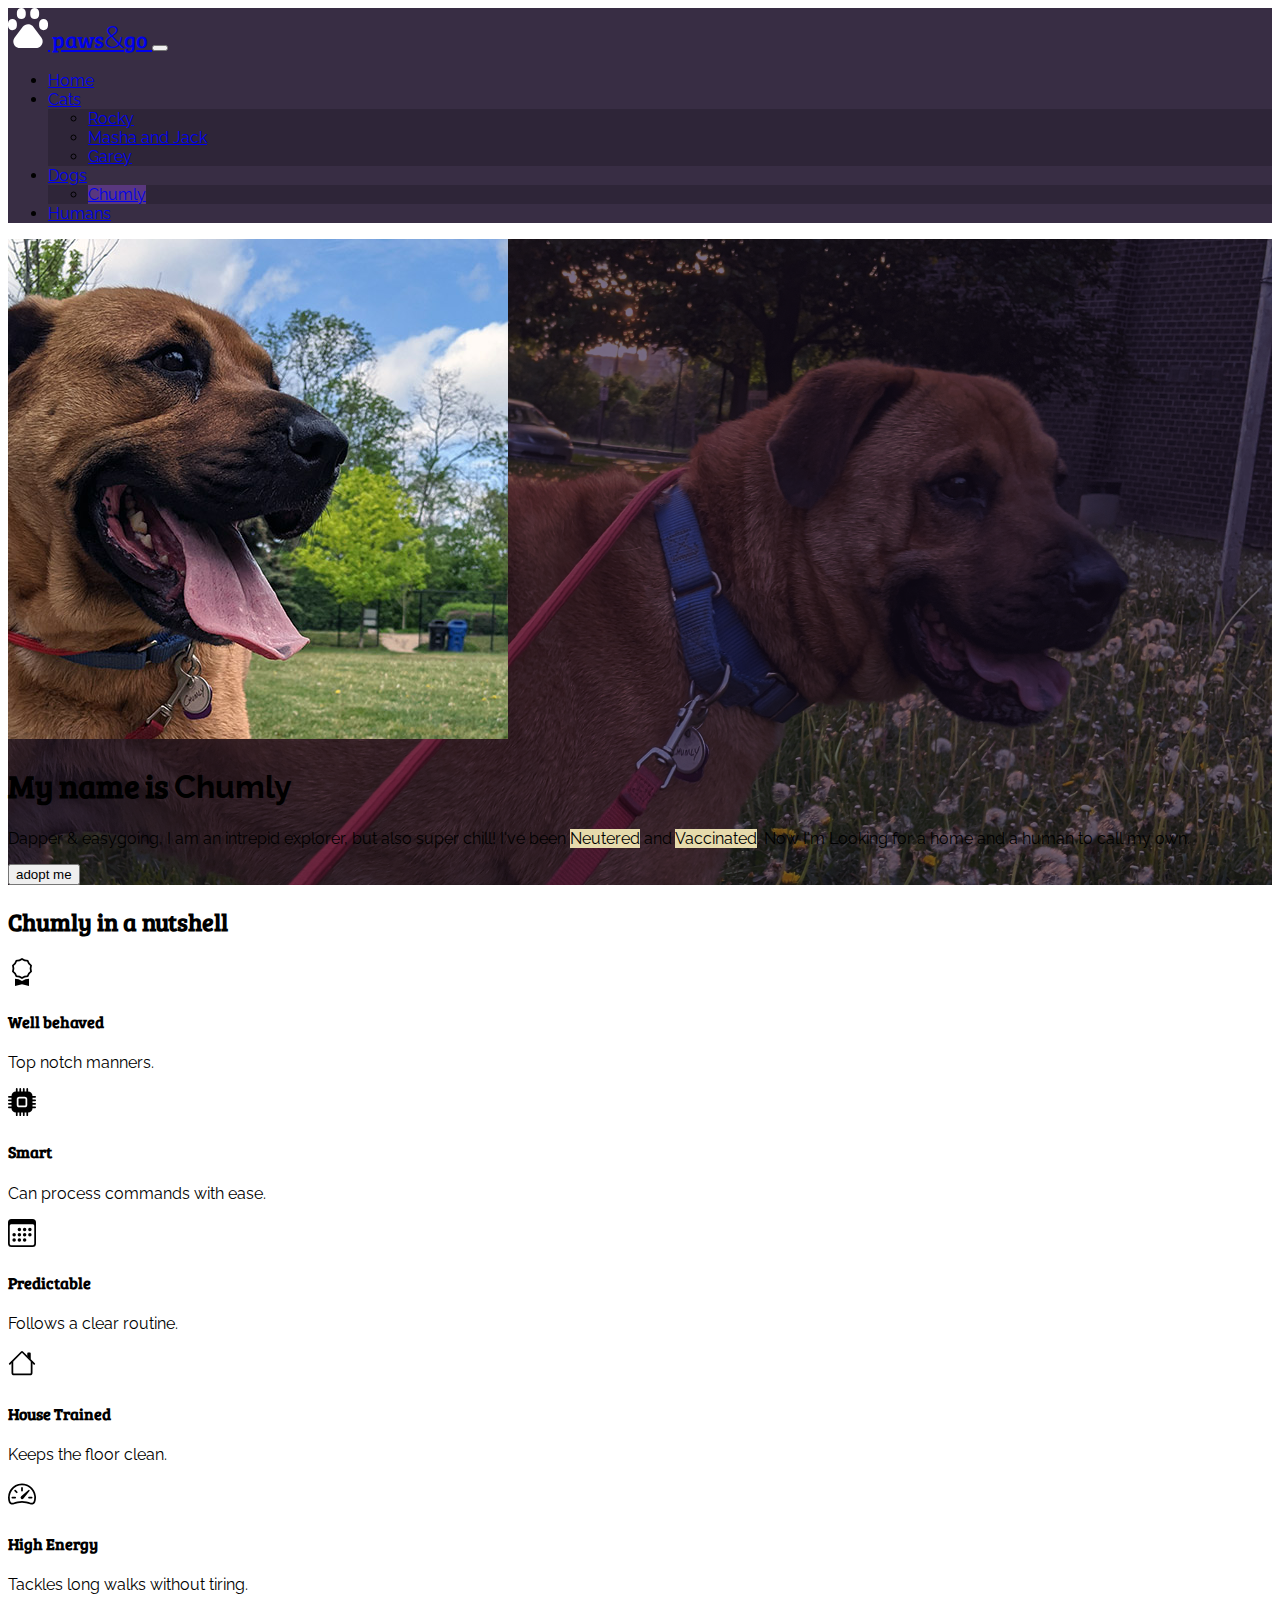
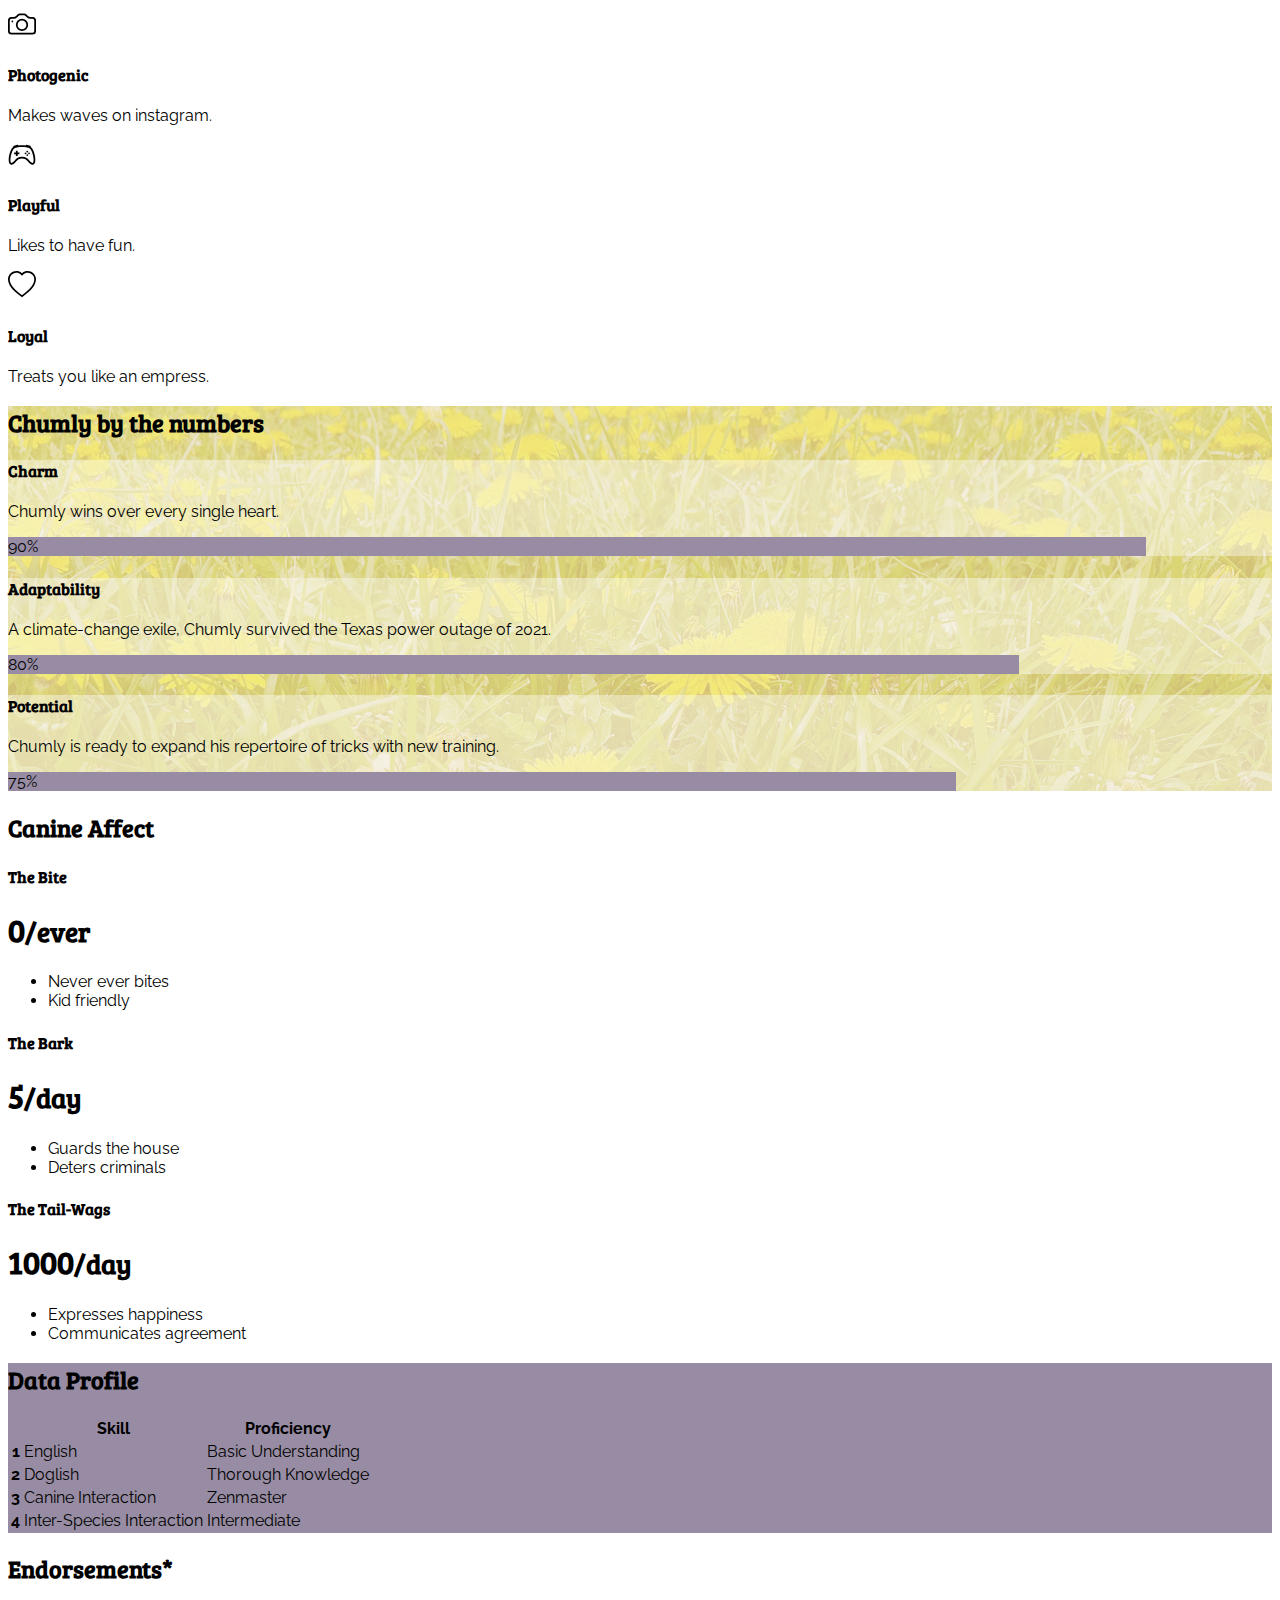
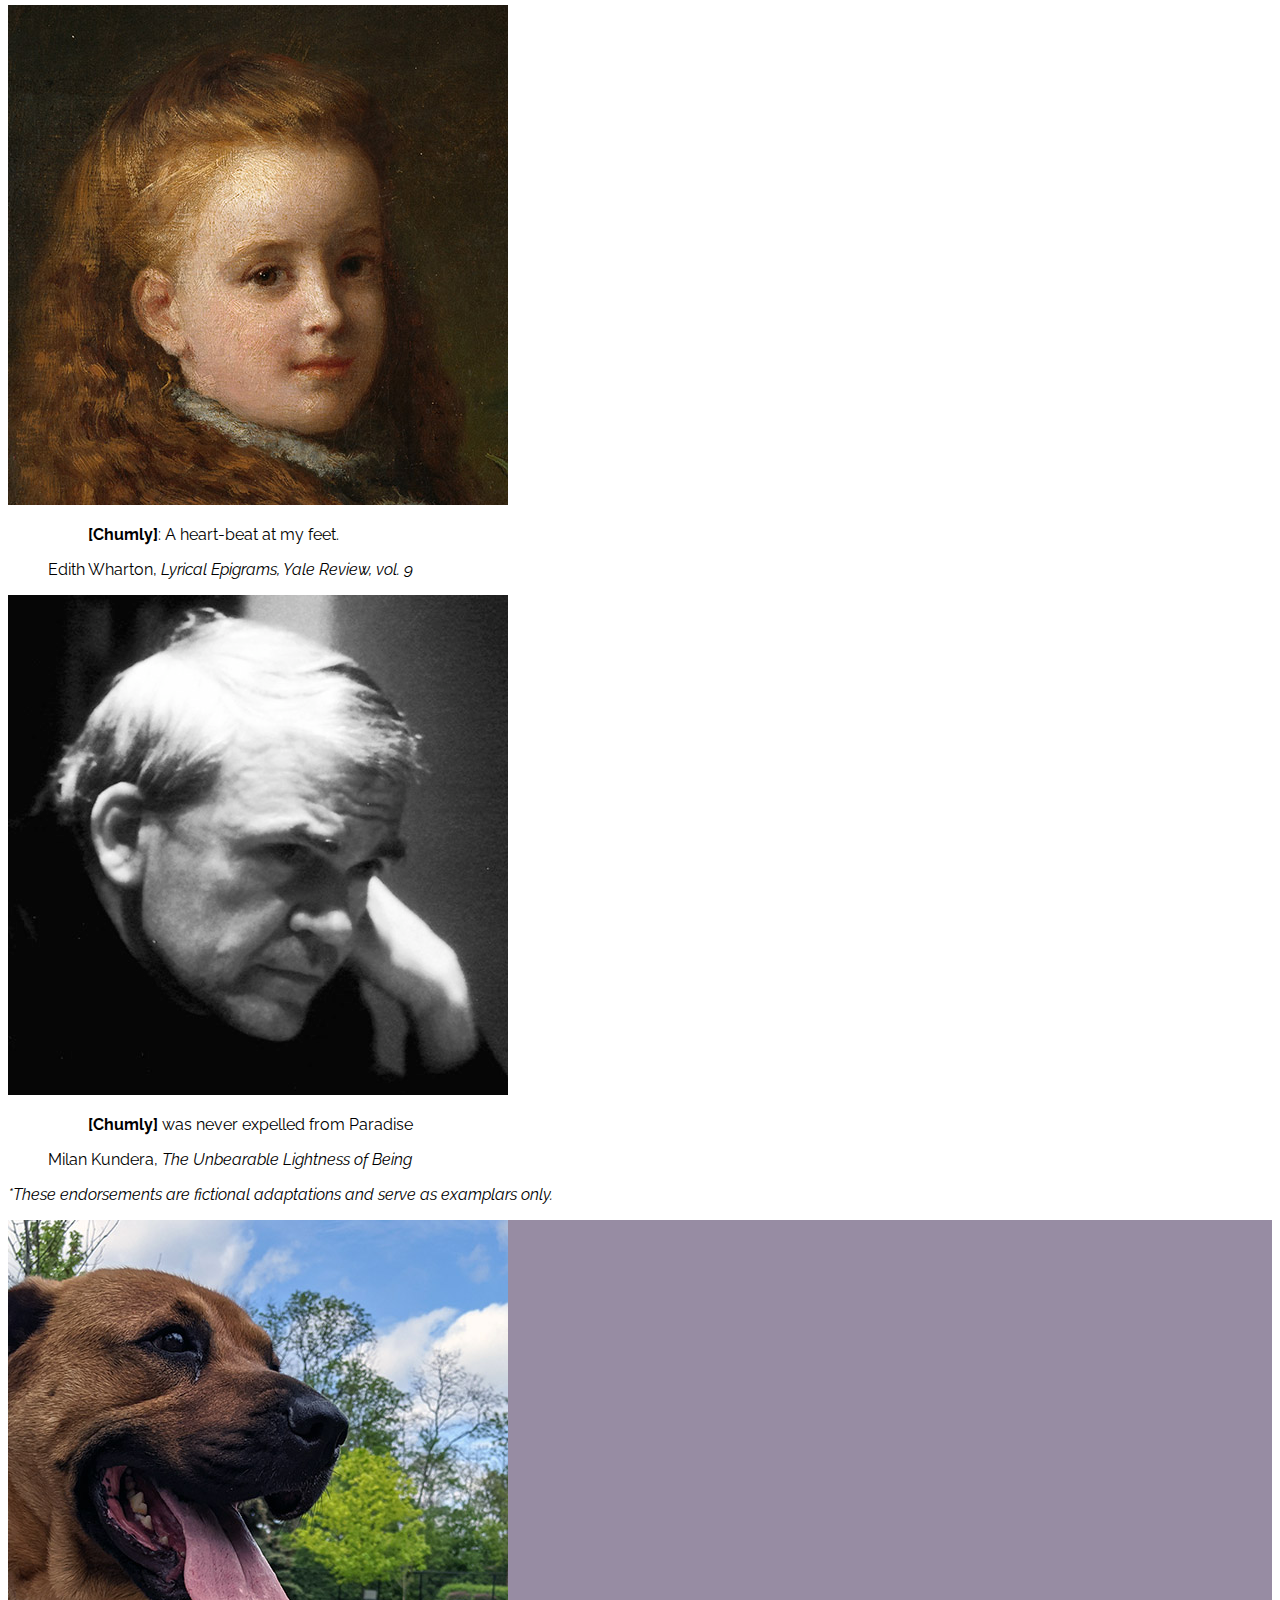
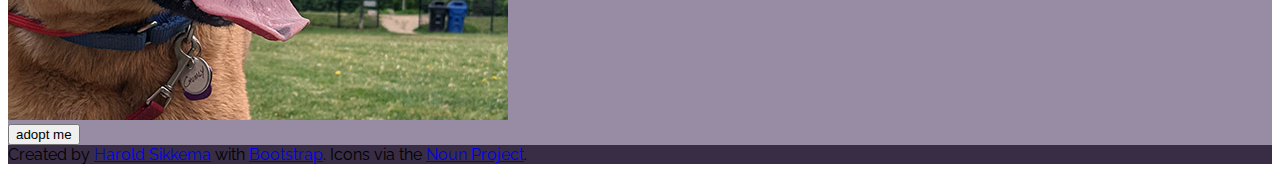
<file: chumly.html>
<!doctype html>
<html lang="en" class="h-100">
  <head>
    <!-- Required meta tags -->
    <meta charset="utf-8">
    <meta name="viewport" content="width=device-width, initial-scale=1">

    <!-- Bootstrap CSS -->
    <link href="https://cdn.jsdelivr.net/npm/bootstrap@5.0.1/dist/css/bootstrap.min.css" rel="stylesheet" integrity="sha384-+0n0xVW2eSR5OomGNYDnhzAbDsOXxcvSN1TPprVMTNDbiYZCxYbOOl7+AMvyTG2x" crossorigin="anonymous">

    <title>paws&amp;go - Chumly</title>

    <!-- Google Fonts -->
    <link rel="preconnect" href="https://fonts.gstatic.com">
    <link href="https://fonts.googleapis.com/css2?family=Bree+Serif&family=Raleway:wght@300;400&display=swap" rel="stylesheet">

    <!-- Custom Styles and Overrides -->
    <link href="css/styles.css" rel="stylesheet">

    <!-- Favicon - See also: https://developer.mozilla.org/en-US/docs/Learn/HTML/Introduction_to_HTML/The_head_metadata_in_HTML#adding_custom_icons_to_your_site -->
    <link rel="shortcut icon" href="img/paw.png" type="image/x-icon">

  </head>
  <body class="bg-light d-flex flex-column h-100"  id="chumly">
    
  <!-- Bootstrap Nav Bar here -->
  <!-- https://getbootstrap.com/docs/5.0/components/navbar/ -->
  <nav class="navbar navbar-expand-md navbar-dark bg-dark">
    <div class="container">
      <a id="wordmark" class="navbar-brand" href="index.html">
        <!--Created by jenya from the Noun Project-->
        <!--https://thenounproject.com/search/?q=pets&i=1307711-->
        <svg class="me-3 d-inline-block align-top" xmlns="http://www.w3.org/2000/svg" width="40" viewBox="0 0 100 100">
          <path class="st0" d="M63.1,47l20.2,26.5c5.5,7.3,4.1,17.6-3.1,23.1c-2.9,2.2-6.4,3.4-10,3.4H29.8c-9.1,0-16.5-7.4-16.5-16.5
c0-3.6,1.2-7.1,3.4-10L36.9,47c5.5-7.3,15.9-8.7,23.1-3.1C61.2,44.7,62.2,45.8,63.1,47L63.1,47z M33.3,0c6.1,0,11.1,5,11.1,11.1v5.6
c0,6.1-5,11.1-11.1,11.1s-11.1-5-11.1-11.1v-5.6C22.2,5,27.2,0,33.3,0z M11.1,27.8c6.1,0,11.1,5,11.1,11.1v5.6
c0,6.1-5,11.1-11.1,11.1S0,50.6,0,44.4v-5.6C0,32.8,5,27.8,11.1,27.8z M66.7,0c6.1,0,11.1,5,11.1,11.1v5.6c0,6.1-5,11.1-11.1,11.1
s-11.1-5-11.1-11.1v-5.6C55.6,5,60.5,0,66.7,0z M88.9,27.8c6.1,0,11.1,5,11.1,11.1v5.6c0,6.1-5,11.1-11.1,11.1
c-6.1,0-11.1-5-11.1-11.1v-5.6C77.8,32.8,82.8,27.8,88.9,27.8z"></path>
        </svg>
        paws<span>&amp;</span>go
      </a>
      <button class="navbar-toggler" type="button" data-bs-toggle="collapse" data-bs-target="#navbarNavDropdown" aria-controls="navbarNavDropdown" aria-expanded="false" aria-label="Toggle navigation">
        <span class="navbar-toggler-icon"></span>
      </button>
      <div class="collapse navbar-collapse" id="navbarNavDropdown">
        <ul class="navbar-nav ms-auto">
          <li class="nav-item">
            <a class="nav-link" href="index.html">Home</a>
          </li>
  
          <li class="nav-item dropdown">
            <a class="nav-link dropdown-toggle" href="#" id="navbarDropdownMenuLinkCats" role="button" data-bs-toggle="dropdown" aria-expanded="false">
              Cats
            </a>
            <ul class="dropdown-menu dropdown-menu-dark" aria-labelledby="navbarDropdownMenuLinkCats">
              <li><a class="dropdown-item" href="rocky.html">Rocky</a></li>
              <li><a class="dropdown-item" href="friends.html">Masha and Jack</a></li>
              <li><a class="dropdown-item" href="garey.html">Garey</a></li>
            </ul>
          </li>
          <li class="nav-item dropdown">
            <a class="nav-link dropdown-toggle active" href="#" id="navbarDropdownMenuLinkDogs" role="button" data-bs-toggle="dropdown" aria-expanded="false">
              Dogs
            </a>
            <ul class="dropdown-menu dropdown-menu-dark" aria-labelledby="navbarDropdownMenuLinkCats">
              <li><a class="dropdown-item active" aria-current="page" href="chumly.html">Chumly</a></li> 
            </ul>
          </li>
          <li class="nav-item">
            <a class="nav-link" href="humans.html">Humans</a>
          </li>
        </ul>
      </div>
    </div>
  </nav>

  <!-- Insert Bootstrap Jumbotron here -->
  <!-- https://getbootstrap.com/docs/5.0/examples/jumbotron/ -->
  <div id="hero" class="p-5 mb-4 bg-dark text-light">
    <div class="container py-5">
      <div class ="row">
        <div class="col-6 col-md-3 col-lg-2">
          <img class="rounded-circle w-100" src="img/chumly-square.jpg" alt="Chumly">
        </div>
        <div class="col-12 col-md-9 col-lg-10">
          <h1 class="display-1"> My name is <span class="badge bg-warning">Chumly</span></h1>
          <p class="col-md-8 fs-4">Dapper & easygoing, I am an intrepid explorer, but also super chill! I've been <span class="badge bg-info text-dark">Neutered</span> and <span class="badge bg-info text-dark">Vaccinated</span>. Now I'm Looking for a home and a human to call my own.</p>
          <form action="humans.html">
            <button type="submit" class="btn btn-secondary btn-lg" type="button">adopt me</button>
          </form>
        </div>
      </div>
    </div>
  </div>

<!-- Icon Grid: Chumly in a nutshell -->
<!-- https://getbootstrap.com/docs/5.0/examples/features/#icon-grid-->
  <section class="container px-4 py-5" id="icon-grid">
    <h2 class="pb-2">Chumly in a nutshell</h2>
    <div class="row row-cols-1 row-cols-sm-2 row-cols-md-3 row-cols-lg-4 g-4 py-5">
      <div class="col d-flex align-items-start">
        <svg class="bi text-muted flex-shrink-0 me-3" width="1.75em" height="1.75em"><use xlink:href="img/bootstrap-icons.svg#award"></use></svg>
        <div>
          <h4 class="fw-bold mb-0">Well behaved</h4>
          <p>Top notch manners.</p>
        </div>
      </div>
      <div class="col d-flex align-items-start">
        <svg class="bi text-muted flex-shrink-0 me-3" width="1.75em" height="1.75em"><use xlink:href="img/bootstrap-icons.svg#cpu-fill"></use></svg>
        <div>
          <h4 class="fw-bold mb-0">Smart</h4>
        <p>Can process commands with ease.</p>
        </div>
      </div>
      <div class="col d-flex align-items-start">
        <svg class="bi text-muted flex-shrink-0 me-3" width="1.75em" height="1.75em"><use xlink:href="img/bootstrap-icons.svg#calendar3"></use></svg>
        <div>
          <h4 class="fw-bold mb-0">Predictable</h4>
          <p>Follows a clear routine.</p>
        </div>
      </div>
      <div class="col d-flex align-items-start">
        <svg class="bi text-muted flex-shrink-0 me-3" width="1.75em" height="1.75em"><use xlink:href="img/bootstrap-icons.svg#house"></use></svg>
        <div>
          <h4 class="fw-bold mb-0">House Trained</h4>
          <p>Keeps the floor clean.</p>
        </div>
      </div>
      <div class="col d-flex align-items-start">
        <svg class="bi text-muted flex-shrink-0 me-3" width="1.75em" height="1.75em"><use xlink:href="img/bootstrap-icons.svg#speedometer2"></use></svg>
        <div>
          <h4 class="fw-bold mb-0">High Energy</h4>
          <p>Tackles long walks without tiring.</p>
        </div>
      </div>
      <div class="col d-flex align-items-start">
        <svg class="bi text-muted flex-shrink-0 me-3" width="1.75em" height="1.75em"><use xlink:href="img/bootstrap-icons.svg#camera"></use></svg>
        <div>
          <h4 class="fw-bold mb-0">Photogenic</h4>
          <p>Makes waves on instagram.</p>
        </div>
      </div>
      <div class="col d-flex align-items-start">
        <svg class="bi text-muted flex-shrink-0 me-3" width="1.75em" height="1.75em"><use xlink:href="img/bootstrap-icons.svg#controller"></use></svg>
        <div>
          <h4 class="fw-bold mb-0">Playful</h4>
          <p>Likes to have fun.</p>
        </div>
      </div>
      <div class="col d-flex align-items-start">
        <svg class="bi text-muted flex-shrink-0 me-3" width="1.75em" height="1.75em"><use xlink:href="img/bootstrap-icons.svg#heart"></use></svg>
        <div>
          <h4 class="fw-bold mb-0">Loyal</h4>
          <p>Treats you like an empress.</p>
        </div>
      </div>
    </div>
</section>
  

<!-- https://getbootstrap.com/docs/5.0/components/progress/  -->
<section id="numbers" class="bg-info py-5">
  <div class="container">
    <h2>Chumly by the numbers</h2>
    <div class="row py-3 px-3 my-3">
      <div class="col-lg-6">
        <h4>Charm</h4>
        <p>Chumly wins over every single heart.</p>
      </div>
      <div class="col-lg-6"><div class="progress">
        <div class="progress-bar bg-secondary display-6" role="progressbar" style="width: 90%;" aria-valuenow="90" aria-valuemin="0" aria-valuemax="100">90%</div>
      </div></div>
    </div>
    <div class="row py-3 px-3 my-3">
      <div class="col-lg-6"> 
        <h4>Adaptability</h4>
        <p>A climate-change exile, Chumly survived the Texas power outage of 2021.</p></div>
      <div class="col-lg-6"><div class="progress">
        <div class="progress-bar bg-secondary display-6" role="progressbar" style="width: 80%;" aria-valuenow="80" aria-valuemin="0" aria-valuemax="100">80%</div>
      </div></div>
    </div>
    <div class="row py-3 px-3 my-3">
      <div class="col-lg-6">
        <h4>Potential</h4>
        <p>Chumly is ready to expand his repertoire of tricks with new training.</p></div>
      <div class="col-lg-6"><div class="progress">
        <div class="progress-bar bg-secondary display-6" role="progressbar" style="width: 75%;" aria-valuenow="75" aria-valuemin="0" aria-valuemax="100">75%</div>
      </div></div>
    </div>
  </div>
</section>
  

<!-- Canine Affect derived from Pricing Tables 
https://getbootstrap.com/docs/5.0/examples/pricing/-->
<section class="container pt-5">
  <h2>Canine Affect</h2>
  <div class="row row-cols-1 row-cols-md-3 mb-3 text-center">
    <div class="col">
      <div class="card mb-4 rounded-3 shadow-sm">
        <div class="card-header py-3">
          <h4 class="my-0 fw-normal">The Bite</h4>
        </div>
        <div class="card-body">
          <h1 class="card-title pricing-card-title">0<small class="text-muted fw-light">/ever</small></h1>
          <ul class="list-unstyled mt-3 mb-4">
            <li>Never ever bites</li>
            <li>Kid friendly</li>
          </ul>
        </div>
      </div>
    </div>
    <div class="col">
      <div class="card mb-4 rounded-3 shadow-sm">
        <div class="card-header py-3">
          <h4 class="my-0 fw-normal">The Bark</h4>
        </div>
        <div class="card-body">
          <h1 class="card-title pricing-card-title">5<small class="text-muted fw-light">/day</small></h1>
          <ul class="list-unstyled mt-3 mb-4">
            <li>Guards the house</li>
            <li>Deters criminals</li>
          </ul>
        </div>
      </div>
    </div>
    <div class="col">
      <div class="card mb-4 rounded-3 shadow-sm">
        <div class="card-header py-3">
          <h4 class="my-0 fw-normal">The Tail-Wags</h4>
        </div>
        <div class="card-body">
          <h1 class="card-title pricing-card-title">1000<small class="text-muted fw-light">/day</small></h1>
          <ul class="list-unstyled mt-3 mb-4">
            <li>Expresses happiness</li>
            <li>Communicates agreement</li>
          </ul>
        </div>
      </div>
    </div>
  </div>
</section>

<!-- data table --->
<!-- https://getbootstrap.com/docs/5.0/content/tables/ -->
<section id="tabular" class="bg-secondary py-5">
  <div class="container">
    <h2>Data Profile</h2>
    <table class="table table-secondary table-striped">
      <thead>
        <tr>
          <th scope="col"></th>
          <th scope="col">Skill</th>
          <th scope="col">Proficiency</th>
        </tr>
      </thead>
      <tbody>
        <tr>
          <th scope="row">1</th>
          <td>English</td>
          <td>Basic Understanding</td>
        </tr>
        <tr>
          <th scope="row">2</th>
          <td>Doglish</td>
          <td>Thorough Knowledge</td>
        </tr>
        <tr>
          <th scope="row">3</th>
          <td>Canine Interaction</td>
          <td>Zenmaster</td>
        </tr>
        <tr>
          <th scope="row">4</th>
          <td>Inter-Species Interaction</td>
          <td>Intermediate</td>
        </tr>
      </tbody>
    </table>
  </div>
</section>


<!-- Endorsements -->
<!-- https://getbootstrap.com/docs/5.0/content/typography/#naming-a-source -->
<section id="endorsements" class="container my-5">
  <h2>Endorsements*</h2>
  <div class="row mb-3">
    <div class="col-3 col-md-2">
      <a title="Edward Harrison May
, Public domain, via Wikimedia Commons" href="https://commons.wikimedia.org/wiki/File:Edward_Harrison_May_-_Edith_Wharton_-_Google_Art_Project.jpg">
          <img class="w-100" alt="Edward Harrison May - Edith Wharton - Google Art Project" src="img/wharton.jpg">
      </a>
    </div>
    <div class="col-9 col-md-10">
      <figure>
        <blockquote class="blockquote">
          <p><b>[Chumly]</b>: A heart-beat at my feet.</p>
        </blockquote>
        <figcaption class="blockquote-footer">
          Edith Wharton, <cite title="Lyrical Epigrams">Lyrical Epigrams, Yale Review, vol. 9</cite>
        </figcaption>
      </figure>
    </div>
  </div>
  <div class="row mb-3">
    <div class="col-3 col-md-2">
       <a title="Elisa Cabot, CC BY-SA 3.0 &lt;https://creativecommons.org/licenses/by-sa/3.0&gt;, via Wikimedia Commons" href="https://commons.wikimedia.org/wiki/File:Milan_Kundera_redux.jpg">
      <img class="w-100" alt="Milan Kundera redux" src="img/kundera.jpg">
      </a>
    </div>
   <div class="col-9 col-md-10">
    <figure>
      <blockquote class="blockquote">
        <p><b>[Chumly]</b> was never expelled from Paradise</p>
      </blockquote>
      <figcaption class="blockquote-footer">
        Milan Kundera, <cite title="Source Title">The Unbearable Lightness of Being</cite>
      </figcaption>
    </figure>
   </div>
   <p><i>*These endorsements are fictional adaptations and serve as examplars only.</i></p>
  </div>
</section>

<!-- final appeal. -->
<section id="appeal" class="container-fluid bg-secondary">
  <div class="container py-5">
    <div class="row">
      <div class="col-6 col-md-3 mx-auto mb-5">
        <img class="rounded-circle w-100" src="img/chumly-square.jpg" alt="Chumly">
      </div>
      <div class="col-12 text-center">
        <form action="humans.html">
          <button type="submit" class="btn btn-primary btn-lg" type="button">adopt me</button>
        </form>
      </div>
    </div>
  </div>
</section>

   <!--  Sticky Footer https://getbootstrap.com/docs/5.0/examples/sticky-footer/ -->
   <!-- Also Note the classes on the html and body tags -->
  <footer class="footer mt-auto py-3 bg-dark">
    <div class="container text-center">
      <span class="text-white">Created by <a class="text-white" href="https://nsitu.ca">Harold Sikkema</a> with <a class="text-white" href="https://getbootstrap.com">Bootstrap</a>. Icons via the <a class="text-white" href="https://thenounproject.com/">Noun Project</a>.</span>
    </div>
  </footer>



    <!-- Bootstrap Javascript Bundle -->
    <script src="https://cdn.jsdelivr.net/npm/bootstrap@5.0.1/dist/js/bootstrap.bundle.min.js" integrity="sha384-gtEjrD/SeCtmISkJkNUaaKMoLD0//ElJ19smozuHV6z3Iehds+3Ulb9Bn9Plx0x4" crossorigin="anonymous"></script>

  </body>
</html>
</file>
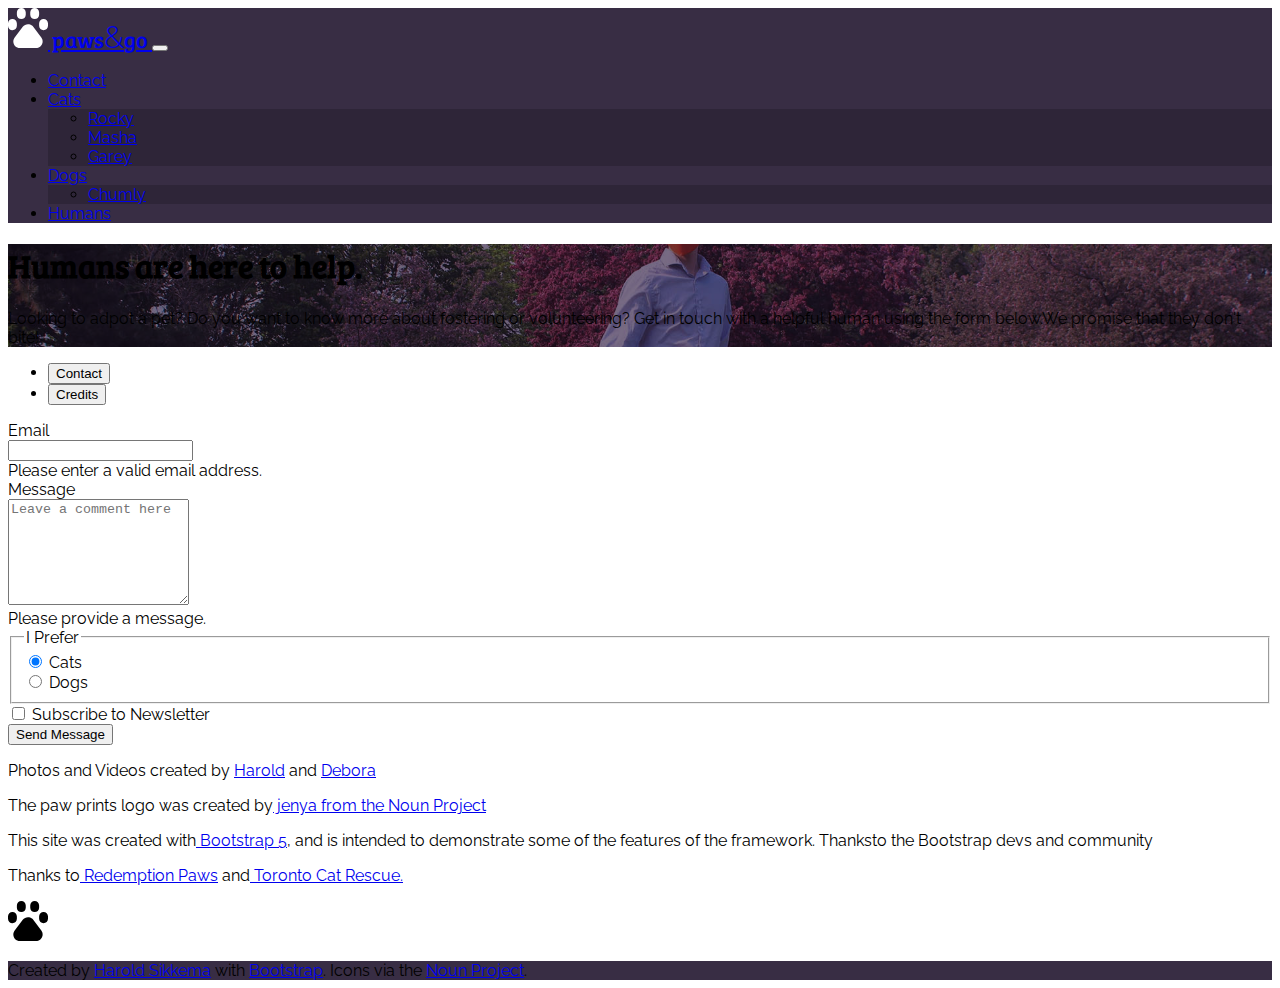
<file: humans.html>
<!doctype html>
<html lang="en" class="h-100">
  <head>
    <!-- Required meta tags -->
    <meta charset="utf-8">
    <meta name="viewport" content="width=device-width, initial-scale=1">

    <!-- Bootstrap CSS -->
    <link href="https://cdn.jsdelivr.net/npm/bootstrap@5.0.1/dist/css/bootstrap.min.css" rel="stylesheet" integrity="sha384-+0n0xVW2eSR5OomGNYDnhzAbDsOXxcvSN1TPprVMTNDbiYZCxYbOOl7+AMvyTG2x" crossorigin="anonymous">

    <title>paws&amp;go - humans </title>

    <!-- Google Fonts -->
    <link rel="preconnect" href="https://fonts.gstatic.com">
    <link href="https://fonts.googleapis.com/css2?family=Bree+Serif&family=Raleway:wght@300;400&display=swap" rel="stylesheet">

    <!-- Custom Styles and Overrides -->
    <link href="css/styles.css" rel="stylesheet">

    <!-- Favicon - See also: https://developer.mozilla.org/en-US/docs/Learn/HTML/Introduction_to_HTML/The_head_metadata_in_HTML#adding_custom_icons_to_your_site -->
    <link rel="shortcut icon" href="img/paw.png" type="image/x-icon">

  </head>
  <body class="bg-light d-flex flex-column h-100" id="humans">
    
  <!-- Bootstrap Nav Bar here -->
  <!-- https://getbootstrap.com/docs/5.0/components/navbar/ -->
  <nav class="navbar navbar-expand-md navbar-dark bg-dark">
    <div class="container">
      <a id="wordmark" class="navbar-brand" href="index.html">
        <!--Created by jenya from the Noun Project-->
        <!--https://thenounproject.com/search/?q=pets&i=1307711-->
        <svg class="me-3 d-inline-block align-top" xmlns="http://www.w3.org/2000/svg" width="40" viewBox="0 0 100 100">
          <path class="st0" d="M63.1,47l20.2,26.5c5.5,7.3,4.1,17.6-3.1,23.1c-2.9,2.2-6.4,3.4-10,3.4H29.8c-9.1,0-16.5-7.4-16.5-16.5
c0-3.6,1.2-7.1,3.4-10L36.9,47c5.5-7.3,15.9-8.7,23.1-3.1C61.2,44.7,62.2,45.8,63.1,47L63.1,47z M33.3,0c6.1,0,11.1,5,11.1,11.1v5.6
c0,6.1-5,11.1-11.1,11.1s-11.1-5-11.1-11.1v-5.6C22.2,5,27.2,0,33.3,0z M11.1,27.8c6.1,0,11.1,5,11.1,11.1v5.6
c0,6.1-5,11.1-11.1,11.1S0,50.6,0,44.4v-5.6C0,32.8,5,27.8,11.1,27.8z M66.7,0c6.1,0,11.1,5,11.1,11.1v5.6c0,6.1-5,11.1-11.1,11.1
s-11.1-5-11.1-11.1v-5.6C55.6,5,60.5,0,66.7,0z M88.9,27.8c6.1,0,11.1,5,11.1,11.1v5.6c0,6.1-5,11.1-11.1,11.1
c-6.1,0-11.1-5-11.1-11.1v-5.6C77.8,32.8,82.8,27.8,88.9,27.8z"></path>
        </svg>
        paws<span>&amp;</span>go
      </a>
      <button class="navbar-toggler" type="button" data-bs-toggle="collapse" data-bs-target="#navbarNavDropdown" aria-controls="navbarNavDropdown" aria-expanded="false" aria-label="Toggle navigation">
        <span class="navbar-toggler-icon"></span>
      </button>
      <div class="collapse navbar-collapse" id="navbarNavDropdown">
        <ul class="navbar-nav ms-auto">
          <li class="nav-item">
            <a class="nav-link" href="index.html">Contact</a>
          </li>
  
          <li class="nav-item dropdown">
            <a class="nav-link dropdown-toggle" href="#" id="navbarDropdownMenuLinkCats" role="button" data-bs-toggle="dropdown" aria-expanded="false">
              Cats
            </a>
            <ul class="dropdown-menu dropdown-menu-dark" aria-labelledby="navbarDropdownMenuLinkCats">
              <li><a class="dropdown-item" href="rocky.html">Rocky</a></li>
              <li><a class="dropdown-item" href="friends.html">Masha</a></li>
              <li><a class="dropdown-item" href="garey.html">Garey</a></li>
            </ul>
          </li>
          <li class="nav-item dropdown">
            <a class="nav-link dropdown-toggle" href="#" id="navbarDropdownMenuLinkDogs" role="button" data-bs-toggle="dropdown" aria-expanded="false">
              Dogs
            </a>
            <ul class="dropdown-menu dropdown-menu-dark" aria-labelledby="navbarDropdownMenuLinkCats">
              <li><a class="dropdown-item" href="chumly.html">Chumly</a></li> 
            </ul>
          </li>
          <li class="nav-item">
            <a class="nav-link active"  aria-current="page" href="humans.html">Humans</a>
          </li>
        </ul>
      </div>
    </div>
  </nav>

  <!-- Insert Bootstrap Jumbotron here -->
  <!-- https://getbootstrap.com/docs/5.0/examples/jumbotron/ -->
  <div id="hero" class="p-5 mb-4 bg-dark text-light">
    <div class="container py-5">
      <h1 class="display-5">Humans are here to help.</h1>
      <p class="col-md-8 fs-4">Looking to adpot a pet? Do you want to know more about fostering or volunteering?
      Get in touch with a helpful human using the form below.We promise that they don't bite!</p>
    </div>
  </div>

 <section class="container">
  <ul class="nav nav-tabs" id="myTab" role="tablist">
    <li class="nav-item" role="presentation">
      <button class="nav-link active" id="contact-tab" data-bs-toggle="tab" data-bs-target="#contact"
      type="button" role="tab" aria-controls="contact" aria-selected="true">Contact</button>
    </li>
    <li class="nav-item" role="presentation">
      <button class="nav-link" id="credits-tab" data-bs-toggle="tab" data-bs-target="#credits" type="button" 
      role="tab" aria-controls="credits" aria-selected="false">Credits</button>
    </li>

  </ul>
  <div class="tab-content" id="myTabContent">
    <div class="tab-pane fade show active bg-white p-5 mb-5" id="contact" role="tabpanel" 
    aria-labelledby="contact-tab">
          <!--Contact Form goes here-->
          <form class="needs-validation" novalidate> 
            <div class="row mb-3">
              <label for="inputEmail3" class="col-sm-2 col-form-label">Email</label>         
              <div class="col-sm-10">
                <input required type="email" class="form-control" id="inputEmail3">
                <div class="invalid-feedback">
                    Please enter a valid email address.
                </div>
              </div>  
            </div>
            <div class="row mb-3">
              <label for="contactMessage3" class="col-sm-2 col-form-label">Message</label>
              <div class="col-sm-10">
                <textarea required class="form-control" placeholder="Leave a comment here" id="contactMessage"
                style="height:100px"></textarea>
                <div class="invalid-feedback">
                    Please provide a message.
                </div>             
              </div>
            </div>
            <fieldset class="row mb-3">
              <legend class="col-form-label col-sm-2 pt-0">I Prefer</legend>
              <div class="col-sm-10">
                <div class="form-check">
                  <input class="form-check-input" type="radio" name="gridRadios" id="gridRadios1" value="option1" checked>
                  <label class="form-check-label" for="gridRadios1">
                    Cats
                  </label>
                </div>
                <div class="form-check">
                  <input class="form-check-input" type="radio" name="gridRadios" id="gridRadios2" value="option2">
                  <label class="form-check-label" for="gridRadios2">
                    Dogs
                  </label>
                </div>
              </div>
            </fieldset>
            <div class="row mb-3">
              <div class="col-sm-10 offset-sm-2">
                <div class="form-check">
                  <input class="form-check-input" type="checkbox" id="gridCheck1">
                  <label class="form-check-label" for="gridCheck1">
                    Subscribe to Newsletter
                  </label>
                </div>
              </div>
            </div>
            <button type="submit" class="btn btn-primary">Send Message</button>
          </form>
    </div>      
    <div class="tab-pane fade" id="credits" role="tabpanel" aria-labelledby="credits-tab">
        <!--Credits goes here-->
        <div class="p-5 bg-white mb-5">
            <p class="lead">Photos and Videos created by <a href="https://nsitu.ca">Harold</a> and <a
             href="https://instagram.com/thatboychumly">Debora</a></p>
            <p class="lead">The paw prints logo was created by<a href="thenounproject.com/search/?
            q=pets&i=1307711"> jenya from the Noun Project</a></p>
            <p class="lead">This site was created with<a href="thebootstrap.com"> Bootstrap 5</a>,
            and is intended to demonstrate some of the features of the framework. Thanksto the Bootstrap devs and community</a></p>
            <p class="lead">Thanks to<a href="https://redemptionpaws.org"> Redemption Paws</a> and<a 
            href="https://ww.torontocatrescue.ca/"> Toronto Cat Rescue.</a></p>
            <p class="text-center">              
                 <!--Created by jenya from the Noun Project-->
        <!--https://thenounproject.com/search/?q=pets&i=1307711-->
        <svg class="me-3 d-inline-block align-top" xmlns="http://www.w3.org/2000/svg" width="40" viewBox="0 0 100 100">
            <path class="st0" d="M63.1,47l20.2,26.5c5.5,7.3,4.1,17.6-3.1,23.1c-2.9,2.2-6.4,3.4-10,3.4H29.8c-9.1,0-16.5-7.4-16.5-16.5
  c0-3.6,1.2-7.1,3.4-10L36.9,47c5.5-7.3,15.9-8.7,23.1-3.1C61.2,44.7,62.2,45.8,63.1,47L63.1,47z M33.3,0c6.1,0,11.1,5,11.1,11.1v5.6
  c0,6.1-5,11.1-11.1,11.1s-11.1-5-11.1-11.1v-5.6C22.2,5,27.2,0,33.3,0z M11.1,27.8c6.1,0,11.1,5,11.1,11.1v5.6
  c0,6.1-5,11.1-11.1,11.1S0,50.6,0,44.4v-5.6C0,32.8,5,27.8,11.1,27.8z M66.7,0c6.1,0,11.1,5,11.1,11.1v5.6c0,6.1-5,11.1-11.1,11.1
  s-11.1-5-11.1-11.1v-5.6C55.6,5,60.5,0,66.7,0z M88.9,27.8c6.1,0,11.1,5,11.1,11.1v5.6c0,6.1-5,11.1-11.1,11.1
  c-6.1,0-11.1-5-11.1-11.1v-5.6C77.8,32.8,82.8,27.8,88.9,27.8z"></path>
           </svg>
            </p>
        </div>  

    </div>
  </div>
</section> 

   <!--  Sticky Footer https://getbootstrap.com/docs/5.0/examples/sticky-footer/ -->
   <!-- Also Note the classes on the html and body tags -->
  <footer class="footer mt-auto py-3 bg-dark">
    <div class="container text-center">
      <span class="text-white">Created by <a class="text-white" href="https://nsitu.ca">Harold Sikkema</a> with <a class="text-white" href="https://getbootstrap.com">Bootstrap</a>. Icons via the <a class="text-white" href="https://thenounproject.com/">Noun Project</a>.</span>
    </div>
  </footer>

  <script>
      // Example starter JavaScript for disabling form submissions if there are invalid fields
(function () {
  'use strict'

  // Fetch all the forms we want to apply custom Bootstrap validation styles to
  var forms = document.querySelectorAll('.needs-validation')

  // Loop over them and prevent submission
  Array.prototype.slice.call(forms)
    .forEach(function (form) {
      form.addEventListener('submit', function (event) {
        if (!form.checkValidity()) {
          event.preventDefault()
          event.stopPropagation()
        }

        form.classList.add('was-validated')
      }, false)
    })
})()
  </script>


    <!-- Bootstrap Javascript Bundle -->
    <script src="https://cdn.jsdelivr.net/npm/bootstrap@5.0.1/dist/js/bootstrap.bundle.min.js" integrity="sha384-gtEjrD/SeCtmISkJkNUaaKMoLD0//ElJ19smozuHV6z3Iehds+3Ulb9Bn9Plx0x4" crossorigin="anonymous"></script>

  </body>
</html>
</file>
<file: css/styles.css>
/* Bootstrap simplifies our workflow, but it's still helpful to add our own CSS */
/* This file will include CSS to override Bootstrap defaults */

/* Typography */
body{
    font-family: 'Raleway', sans-serif;
    font-weight: 400;
}
h1, h2, h3, h4, h5, h6{
    font-family: 'Bree Serif', serif;
}
.badge{
    font-family: 'Raleway', sans-serif;
}

/* Wordmark */
#wordmark {
    font-family: 'Bree Serif', serif;
    font-size: 1.4em;
}
#wordmark span {
    font-family: 'Raleway', sans-serif;
    font-weight: 300;
    font-size: 1.4em;
}
#wordmark svg {
    fill: #fff;
}

/* Hero */
#hero{
    background-image: url(../img/sabbath.jpg);
    background-size: cover;
    background-position: 50% 30%;
    background-blend-mode: soft-light;
}

#humans #hero{
    background-image: url(../img/human.jpg); 
}

#chumly #hero{
    background-image: url(../img/chumly.jpg); 
}

#chumly #numbers{
    background-image: url(../img/dandelions.jpg);
    background-size: cover;
    background-position: 50% 30%;
    background-blend-mode: soft-light;
}

#chumly #numbers .row{
    background-color: #ffffff66;  /*rrggbbaa */
}

#chumly .progress{
    height: 100%;
}


#friends #hero{
    background-image: none;
}
#friends #hero video{
    object-fit:cover;
    mix-blend-mode:soft-light ;
}

#friends #hero span.masha{
    color:sienna;
    background-color: #fff;
}
#friends #hero span.jack{
    color:black;
    background-color: #fff;
}


#friends .carousel-caption{
    background-color: #00000066;
}
/* Dark background */
.bg-dark {
    background-color: #382d44!important;
}

.dropdown-menu-dark {
    background-color: #2e2538!important;
}

.bg-secondary {
    background-color: #978ca3!important;
}

.dropdown-menu-dark .dropdown-item.active, 
.dropdown-menu-dark .dropdown-item:active {
    background-color: #59377e;
}


.bg-info{
    background-color: #e6dbac!important;
}
</file>
